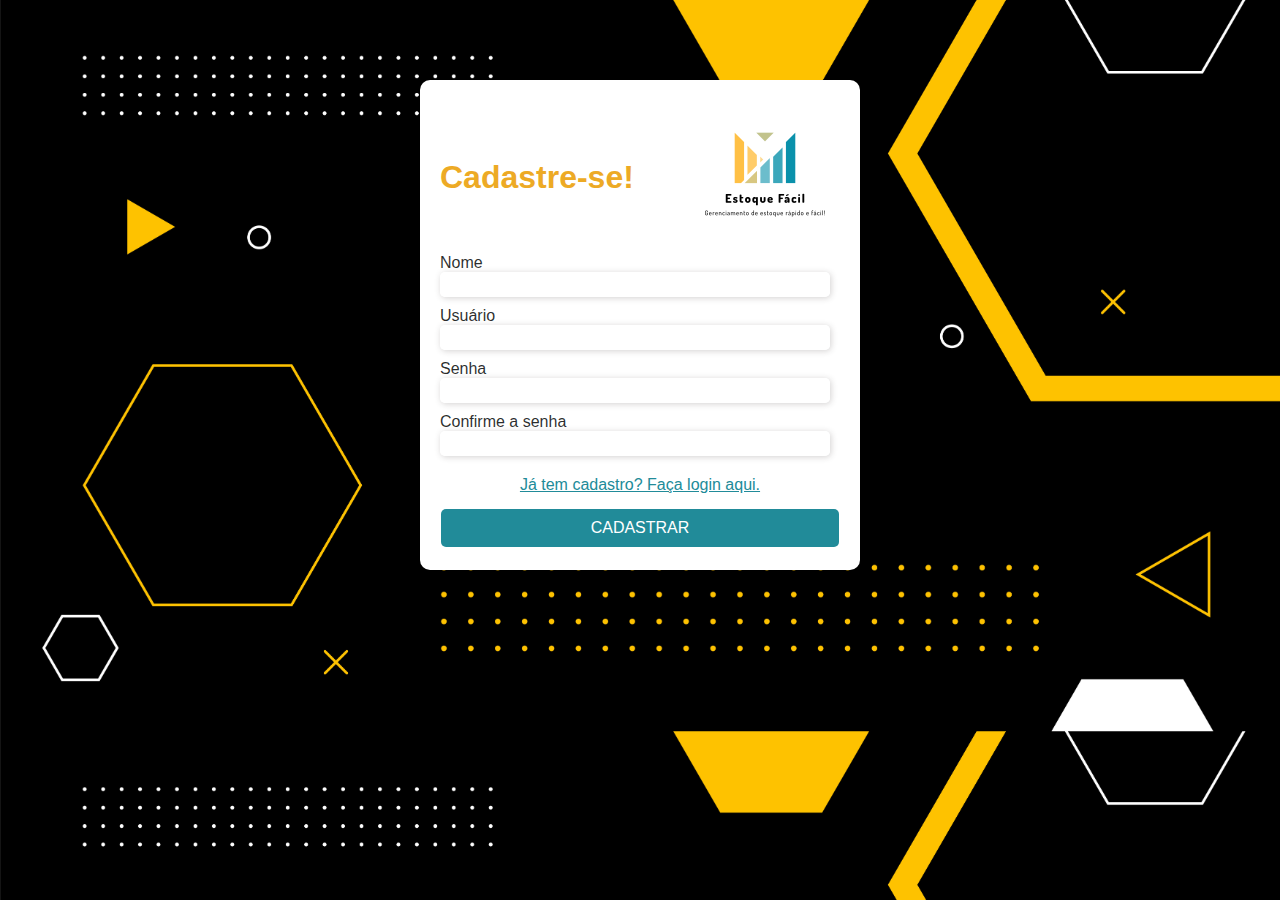
<file: src/pages/cadastro-estoque/cadastro-estoque.html>
<!DOCTYPE html>
<html lang="pt-br">

<head>
	<meta charset="utf-8" name="viewport" content="width=device-width, initial-scale=1">
	<title>Estoque Fácil - Cadastro</title>
	<link rel="stylesheet" type="text/css" href="./cadastro-estoque.css" media="screen" />

	<link rel="apple-touch-icon" sizes="180x180" href="/apple-touch-icon.png">
	<link rel="icon" type="image/png" sizes="32x32" href="/favicon-32x32.png">
	<link rel="icon" type="image/png" sizes="16x16" href="/favicon-16x16.png">
	<link rel="manifest" href="/site.webmanifest">
	<link rel="mask-icon" href="/safari-pinned-tab.svg" color="#5bbad5">
	<meta name="msapplication-TileColor" content="#da532c">
	<meta name="theme-color" content="#ffffff">
</head>

<body>
	<form class="login-form">
		<div class="flex">
			<h1>Cadastre-se!</h1>

			<div class="logo">
				<img src="./Imagens/logo_transparent.png">
			</div>
		</div>

		<label id="labelNome" for="nome">Nome</label>
		<input class="input" type="text" id="nome" name="nome" required>

		<label id="labelUsuario" for="usuario">Usuário</label>
		<input class="input" type="text" id="usuario" name="usuario" required>

		<label id="labelSenha" for="senha">Senha</label>
		<input class="input" type="password" id="senha" name="senha" required>

		<label id="labelConfirmarSenha" for="ConfirmarSenha">Confirme a senha</label>
		<input class="input" type="password" id="ConfirmarSenha" name="ConfirmarSenha" required>

		<a href="../login-estoque/login-estoque.html" class="link">Já tem cadastro? Faça login aqui.</a>

		<button class="button-cadastrar" onclick="cadastrar()">CADASTRAR</button>
	</form>
	<script src="cadastro-estoque.js"></script>
</body>

</html>
</file>
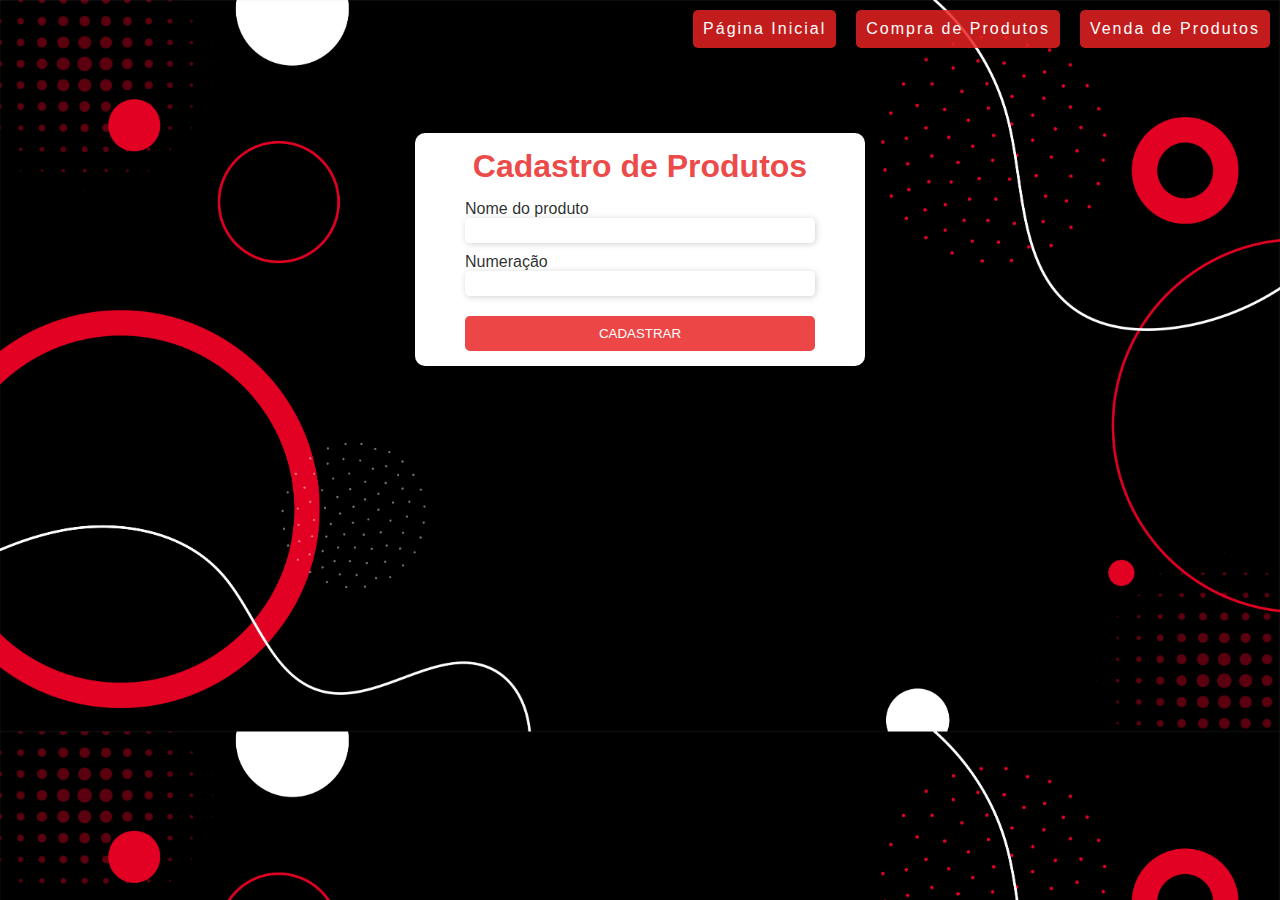
<file: src/pages/cadastroProdutos-estoque/cadastroProdutos.html>
<!DOCTYPE html>

<html lang="pt-br">

<head>
    <meta charset="utf-8">
    <title>Estoque Fácil - Cadastro de Produtos</title>
    <meta name="author" content="Samara Almeida">
    <meta name="description" content="Cadastro de Novos Produtos - Estoque">
    <meta name="keywords" content="Estoque, Gerenciamento, Produtos">

    <link rel="stylesheet" type="text/css" href="./cadastroProdutos.css">
</head>

<body>
    <div class="nav">
      <a class="pagina-inicial" href="../dashboard-estoque/dashboard-estoque.html">Página Inicial</a>
      <a class="entrada-produtos" href="../entradaProdutos-estoque/entrada-produtos.html">Compra de Produtos</a>
      <a class="saida-produtos" href="../saidaProdutos-estoque/saida-produtos.html">Venda de Produtos</a>
    </div>

    <div class="form-body">
        <div class="form-title">
            <h1>Cadastro de Produtos</h1>
        </div>
        <div class="form-content">

            <label id="labelProduto" for="nomeProduto">Nome do produto</label>
            <input class="input" type="text" id="nomeProduto" name="nomeProduto" required>

            <label id="labelNumeracao" for="numeracao">Numeração</label>
            <input class="input" type="text" id="numeracao" name="numeracao" required>

            <button class="button-cadastrar" onclick="cadastrar()">CADASTRAR</button>
        </div>
    </div>
    <script src="./cadastroProdutos.js"></script>
</body>


</html>
</file>
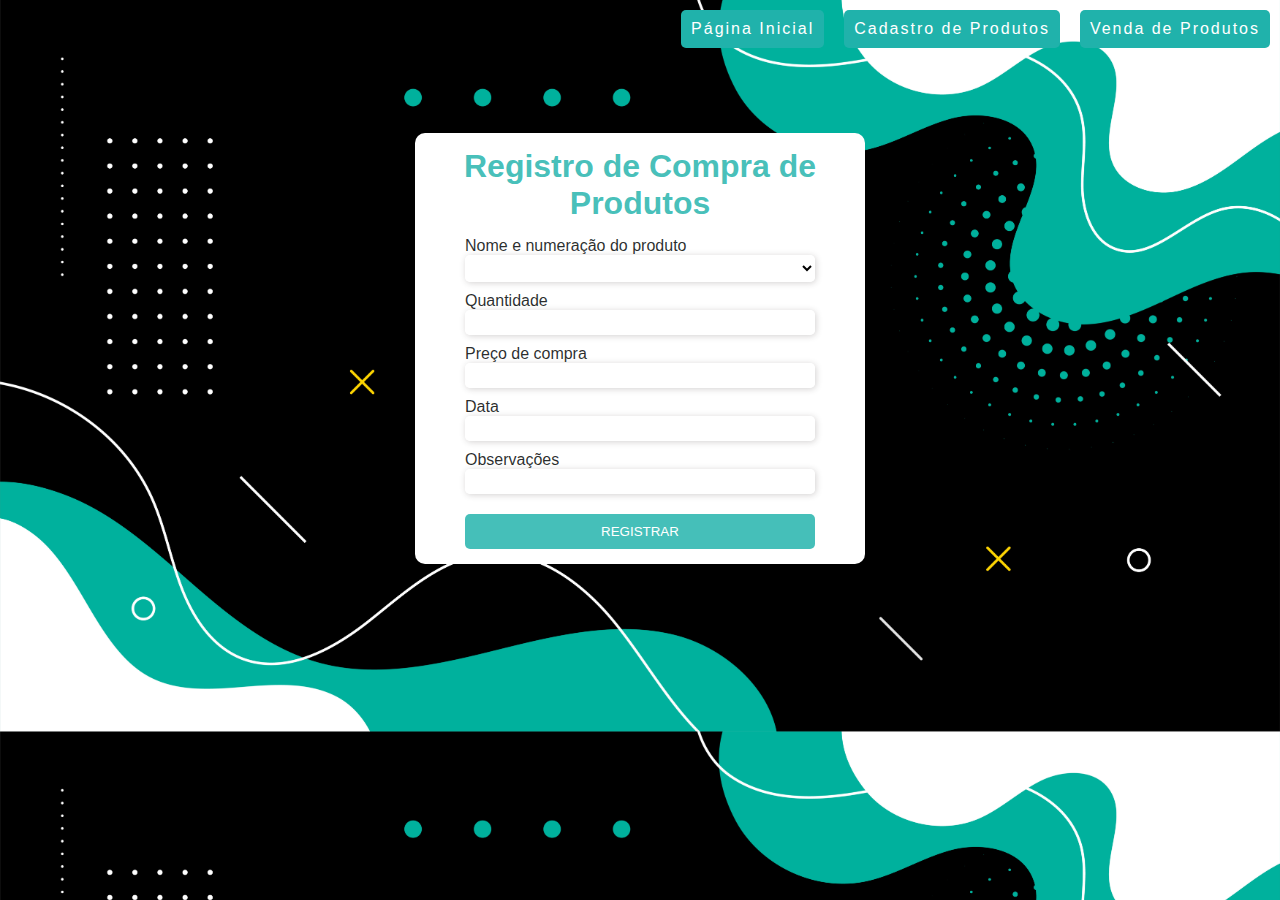
<file: src/pages/entradaProdutos-estoque/entrada-produtos.html>
<!DOCTYPE html>

<html lang="pt-br">

<head>
    <meta charset="utf-8">
    <title>Estoque Fácil - Compra de Produtos</title>
    <meta name="author" content="Samara Almeida">
    <meta name="description" content="Registro de entradas e saídas - Estoque">
    <meta name="keywords" content="Estoque, Gerenciamento, Produtos">

    <link rel="stylesheet" type="text/css" href="./entrada-produtos.css">
</head>

<body>
    <div class="nav">
        <a class="pagina-inicial" href="../dashboard-estoque/dashboard-estoque.html">Página Inicial</a>
        <a class="cadastro-produtos" href="../cadastroProdutos-estoque/cadastroProdutos.html">Cadastro de Produtos</a>
        <a class="saida-produtos" href="../saidaProdutos-estoque/saida-produtos.html">Venda de Produtos</a>
    </div>
    <div class="form-body">
        <div class="form-title">
            <h1>Registro de Compra de Produtos</h1>
        </div>
        <div class="form-content">

            <label id="labelProduto" for="nomeProduto">Nome e numeração do produto</label>
            <select id="nomnumProduto"></select>

            <label id="labelQuantidade" for="quantidade">Quantidade</label>
            <input class="input" type="text" id="quantidade" name="quantidade" required>

            <label id="labelCompra" for="precoCompra">Preço de compra</label>
            <input class="input" type="text" id="precoCompra" name="precoCompra" required>

            <label id="labelData" for="data">Data</label>
            <input class="input" type="text" id="data" name="data" required>

            <label id="labelObservacao" for="observacao">Observações</label>
            <input class="input" type="text" id="observacao" name="observacao">

            <button class="button-registrar" onclick="registrar()">REGISTRAR</button>
        </div>
    </div>
    <script src="./entrada-produtos.js"></script>
</body>


</html>
</file>
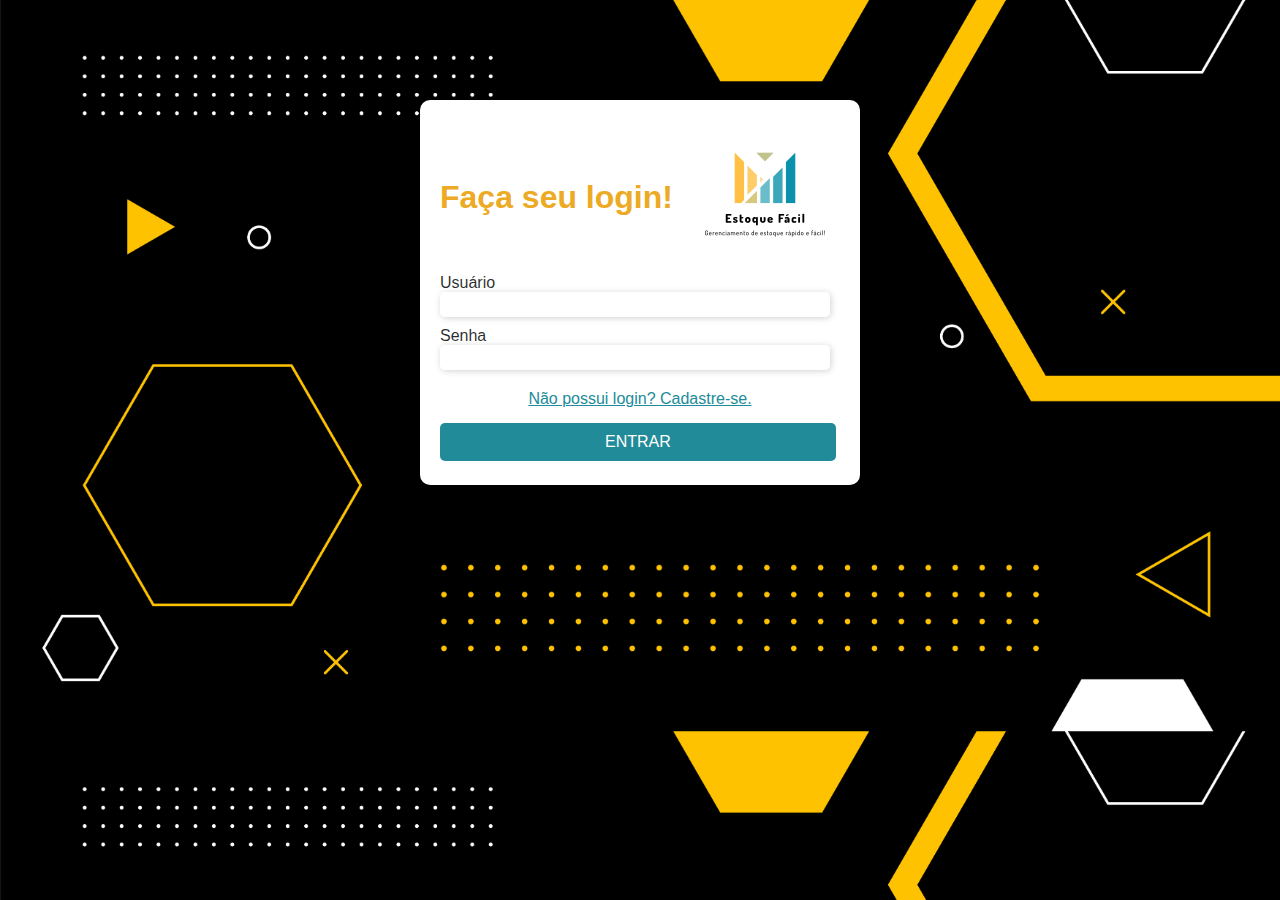
<file: src/pages/login-estoque/login-estoque.html>
<!DOCTYPE html>
<html lang="pt-br">

<head>
  <meta charset="utf-8" name="viewport" content="width=device-width, initial-scale=1">
  <title>Estoque Fácil - Login</title>
  <link rel="stylesheet" type="text/css" href="./login-estoque.css" media="screen" />
</head>

<body>
  <div class="login-form">

    <div class="flex">
      <h1>Faça seu login!</h1>

      <div class="logo">
        <img src="./Imagens/logo_transparent.png">
      </div>
    </div>

      <label id="usuarioLabel" for="usuario">Usuário</label>
      <input type="text" id="usuario" class="input" required>

      <label id="senhaLabel" for="senha">Senha</label>
      <input type="password" id="senha" class="input" required>

      <a class="link" href="../cadastro-estoque/cadastro-estoque.html">Não possui login? Cadastre-se.</a>

      <button class="button-login" id="buttonLogin" onclick="entrar()">ENTRAR</button>
    </div>
    <script src="login-estoque.js"></script>
</body>

</html>
</file>
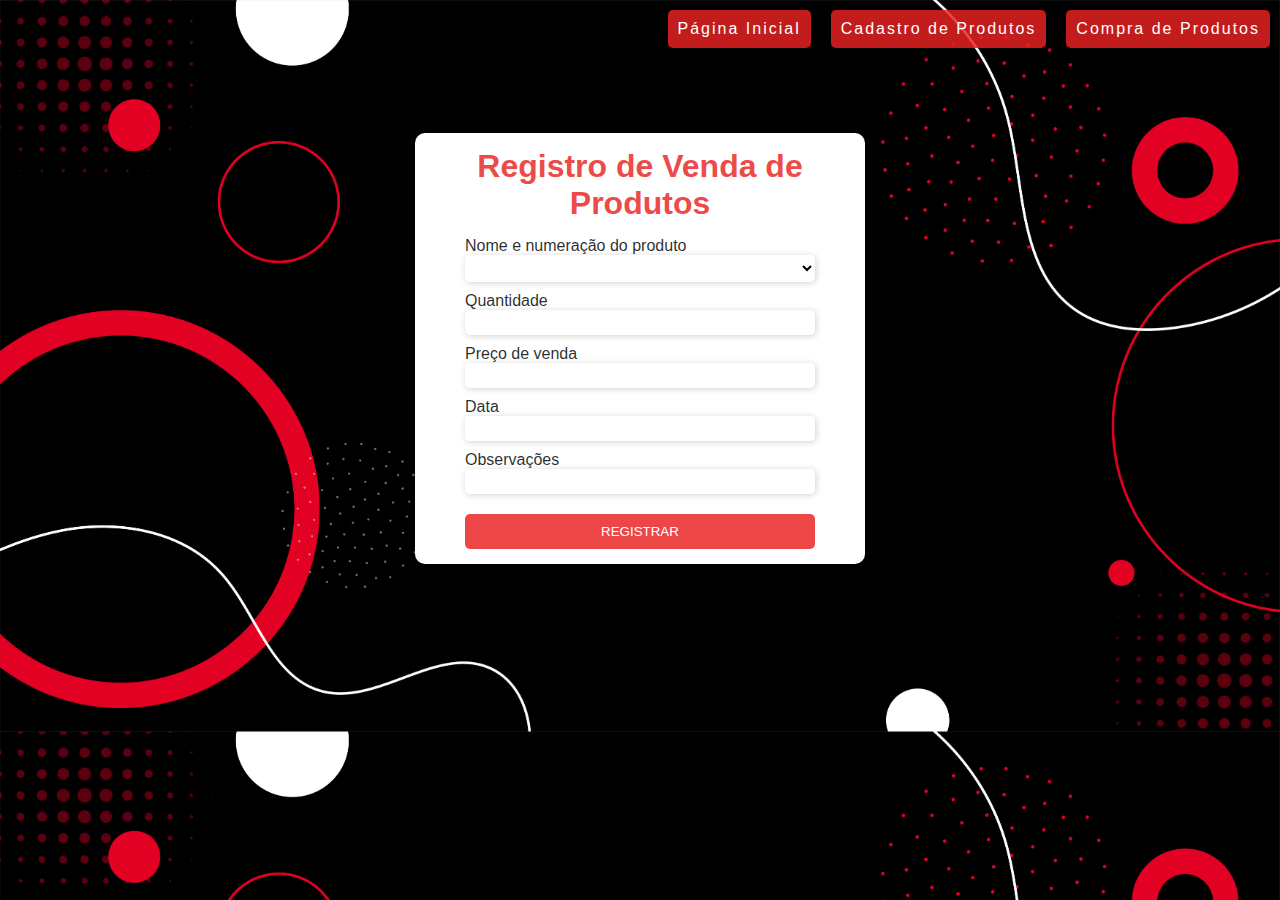
<file: src/pages/saidaProdutos-estoque/saida-produtos.html>
<!DOCTYPE html>

<html lang="pt-br">

<head>
    <meta charset="utf-8">
    <title>Estoque Fácil - Venda de Produtos</title>
    <meta name="author" content="Samara Almeida">
    <meta name="description" content="Registro de entradas e saídas - Estoque">
    <meta name="keywords" content="Estoque, Gerenciamento, Produtos">

    <link rel="stylesheet" type="text/css" href="./saida-produtos.css">
</head>

<body>
    <div class="nav">
        <a class="pagina-inicial" href="../dashboard-estoque/dashboard-estoque.html">Página Inicial</a>
        <a class="cadastro-produtos" href="../cadastroProdutos-estoque/cadastroProdutos.html">Cadastro de Produtos</a>
        <a class="entrada-produtos" href="../entradaProdutos-estoque/entrada-produtos.html">Compra de Produtos</a>
    </div>
    <div class="form-body">
        <div class="form-title">
            <h1>Registro de Venda de Produtos</h1>
        </div>
        <div class="form-content">

            <label id="labelProduto" for="nomeProduto">Nome e numeração do produto</label>
            <select id="nomnumProduto"></select>

            <label id="labelQuantidade" for="quantidade">Quantidade</label>
            <input class="input" type="text" id="quantidade" name="quantidade" required>

            <label id="labelVenda" for="precoVenda">Preço de venda</label>
            <input class="input" type="text" id="precoVenda" name="precoVenda" required>

            <label id="labelData" for="data">Data</label>
            <input class="input" type="text" id="data" name="data" required>

            <label id="labelObservacao" for="observacao">Observações</label>
            <input class="input" type="text" id="observacao" name="observacao">

            <button class="button-registrar" onclick="registrar()">REGISTRAR</button>
        </div>
    </div>
    <script src="./saida-produtos.js"></script>
</body>


</html>
</file>
<file: src/pages/cadastro-estoque/cadastro-estoque.css>
body {
	background-image: url(../cadastro-estoque/Imagens/18309213_SL-043021-42650-13.jpg);
	background-size: cover;
	font-family: Arial, sans-serif;
	margin: 0;
}

h1 {
	color: #EDAA25;
}

.logo img {
	max-width: 150px;
}

.flex {
	display: flex;
	justify-content: space-between;
	align-items: center;
}

.login-form {
	background-color: white;
	padding: 20px;
	max-width: 400px;
	height: 450px;
	margin: auto;
	margin-top: 80px;
	border-radius: 10px;
	color: rgba(29, 31, 31, 0.945);
}

.login-form a {
	color: #218b99;
}

.login-form a:hover {
	color: #EDAA25;
}

.input {
	background-color: rgba(255, 255, 255, 0.871);
	border-radius: 5px;
	padding: 5px;
	margin-bottom: 10px;
	border: none;
	box-shadow: 1px 1px 6px #2e282836;
	display: flex;
	flex-direction: column;
	width: 95%;
}

.button-cadastrar {
	background-color: #218b99;
	color: white;
	padding: 10px 150px;
	margin: 0 auto;
	margin-top: 15px;
	border: none;
	border-radius: 5px;
	cursor: pointer;
	font-size: 16px;
	display: block;
}

.button-cadastrar:hover {
	background-color: #30a0ae;
}

.link {
	display: block;
	text-align: center;
	font-size: 16px;
	margin-top: 20px;
}
</file>
<file: src/pages/cadastroProdutos-estoque/cadastroProdutos.css>
* {
    margin: 0;
    padding: 0;
}

textarea:focus,
input:focus, 
select:focus {
    box-shadow: 0 0 0 0;
    border: 0 none;
} 

body {
    background-image: url(./Imagens/sl_043021_42650_09.jpg);
    background-size: cover;
    font-family: Arial, Helvetica, sans-serif;
}

.form-title {
    color: rgba(233, 33, 33, 0.836);
    text-align: center;
    margin-top: 75px;
}

.form-body {
    background-color: white;
    max-width: 450px;
    margin: auto;
    border-radius: 10px;
    color: rgba(29, 31, 31, 0.945);
}

.form-body h1 {
    padding-top: 15px;
}

.input,
#tipo {
    background-color: rgba(255, 255, 255, 0.871);
    border-radius: 5px;
    padding: 5px;
    margin-bottom: 10px;
    border: none;
    box-shadow: 1px 1px 6px #2e282836;
}

.form-content {
    padding: 15px;
    display: flex;
    flex-direction: column;
    width: 350px;
    margin: auto;
}

.button-cadastrar {
    margin-top: 10px;
    padding: 10px;
    border-radius: 5px;
    background-color: rgba(233, 33, 33, 0.836);
    cursor: pointer;
    color: white;
    border: none;
}

.button-cadastrar:hover {
    background-color: rgba(216, 47, 47, 0.84);
}

.nav {
    display: flex;
    justify-content: end;
}
.pagina-inicial,
.entrada-produtos,
.saida-produtos {
    text-decoration: none;
    background-color: rgba(233, 33, 33, 0.836);
    padding: 10px;
    border-radius: 5px;
    cursor: pointer;
    color: white;
    width: max-content;
    letter-spacing: 2px;
    display: inline-block;
    margin: 10px 10px;
    text-align: center;
}

.pagina-inicial:hover, 
.entrada-produtos:hover,
.saida-produtos:hover {
    background-color: rgba(201, 11, 11, 0.84);
}
</file>
<file: src/pages/entradaProdutos-estoque/entrada-produtos.css>
* {
    margin: 0;
    padding: 0;
}

textarea:focus,
input:focus,
select:focus {
    box-shadow: 0 0 0 0;
    border: 0 none;
}

body {
    background-image: url(./Imagens/SL_043021_42650_23.jpg);
    background-size: cover;
    font-family: Arial, Helvetica, sans-serif;
}

.form-title {
    color: rgba(32, 178, 171, 0.836);
    text-align: center;
    margin-top: 75px;
}

.form-body {
    background-color: white;
    max-width: 450px;
    margin: auto;
    border-radius: 10px;
    color: rgba(29, 31, 31, 0.945);
}

.form-body h1 {
    padding-top: 15px;
}

.input,
select {
    background-color: rgba(255, 255, 255, 0.871);
    border-radius: 5px;
    padding: 5px;
    margin-bottom: 10px;
    border: none;
    box-shadow: 1px 1px 6px #2e282836;
}

.form-content {
    padding: 15px;
    display: flex;
    flex-direction: column;
    width: 350px;
    margin: auto;
}

.button-registrar {
    margin-top: 10px;
    padding: 10px;
    border-radius: 5px;
    background-color: rgba(32, 178, 171, 0.836);
    cursor: pointer;
    color: white;
    border: none;
}

.button-registrar:hover {
    background-color: rgb(32, 178, 171);
}

.nav {
    display: flex;
    justify-content: end;
}

.pagina-inicial,
.cadastro-produtos,
.saida-produtos {
    text-decoration: none;
    background-color: rgb(32, 178, 171);
    padding: 10px;
    border-radius: 5px;
    cursor: pointer;
    color: white;
    width: max-content;
    letter-spacing: 2px;
    display: inline-block;
    margin: 10px 10px;
}

.pagina-inicial:hover,
.cadastro-produtos:hover,
.saida-produtos:hover {
    background-color: rgba(32, 178, 171, 0.836);
}
</file>
<file: src/pages/login-estoque/login-estoque.css>
body {
    background-image: url(../login-estoque/Imagens/18309213_SL-043021-42650-13.jpg);
    background-size: cover;
    font-family: Arial, sans-serif;
    margin: 0;
}
h1 {
    color: #EDAA25;
}
.logo img {
    max-width: 150px;
}
.flex {
    display: flex;
    justify-content: space-between;
    align-items: center;
}
.login-form{
    background-color: white;
    padding: 20px;
    max-width: 400px;
    height: 345px;
    margin: auto;
    margin-top: 100px;
    border-radius: 10px;
    color: rgba(29, 31, 31, 0.945);
}
.login-form a {
    color: #218b99;
}	
.login-form a:hover {
    color: #EDAA25;
}	
.input {
    background-color: rgba(255, 255, 255, 0.871);
    border-radius: 5px;
    padding: 5px;
    margin-bottom: 10px;
    border: none;
    box-shadow: 1px 1px 6px #2e282836;
    display: flex;
    flex-direction: column;
    width: 95%;
}
.button-login {
    background-color: #218b99;
    color: white;
    padding: 10px 165px;
    margin: 15px 0;
    border: none;
    border-radius: 5px;
    cursor: pointer;
    font-size: 16px;
}
.button-login:hover {
    background-color: #30a0ae;
}
.link {
    display: block;
    text-align: center;
    font-size: 16px;
    margin-top: 20px;
}
</file>
<file: src/pages/saidaProdutos-estoque/saida-produtos.css>
* {
    margin: 0;
    padding: 0;
}

textarea:focus,
input:focus, 
select:focus {
    box-shadow: 0 0 0 0;
    border: 0 none;
} 

body {
    background-image: url(./Imagens/sl_043021_42650_09.jpg);
    background-size: cover;
    font-family: Arial, Helvetica, sans-serif;
}

.form-title {
    color: rgba(233, 33, 33, 0.836);
    text-align: center;
    margin-top: 75px;
}

.form-body {
    background-color: white;
    max-width: 450px;
    margin: auto;
    border-radius: 10px;
    color: rgba(29, 31, 31, 0.945);
}

.form-body h1 {
    padding-top: 15px;
}

.input,
select {
    background-color: rgba(255, 255, 255, 0.871);
    border-radius: 5px;
    padding: 5px;
    margin-bottom: 10px;
    border: none;
    box-shadow: 1px 1px 6px #2e282836;
}

.form-content {
    padding: 15px;
    display: flex;
    flex-direction: column;
    width: 350px;
    margin: auto;
}

.button-registrar {
    margin-top: 10px;
    padding: 10px;
    border-radius: 5px;
    background-color: rgba(233, 33, 33, 0.836);
    cursor: pointer;
    color: white;
    border: none;
}

.button-registrar:hover {
    background-color: rgba(216, 47, 47, 0.84);
}

.nav {
    display: flex;
    justify-content: end;
}

.pagina-inicial,
.cadastro-produtos,
.entrada-produtos {
    text-decoration: none;
    background-color: rgba(233, 33, 33, 0.836);
    padding: 10px;
    border-radius: 5px;
    cursor: pointer;
    color: white;
    width: max-content;
    letter-spacing: 2px;
    display: inline-block;
    margin: 10px 10px;
}

.pagina-inicial:hover,
.cadastro-produtos:hover,
.entrada-produtos:hover {
    background-color: rgba(201, 11, 11, 0.84);
}
</file>
